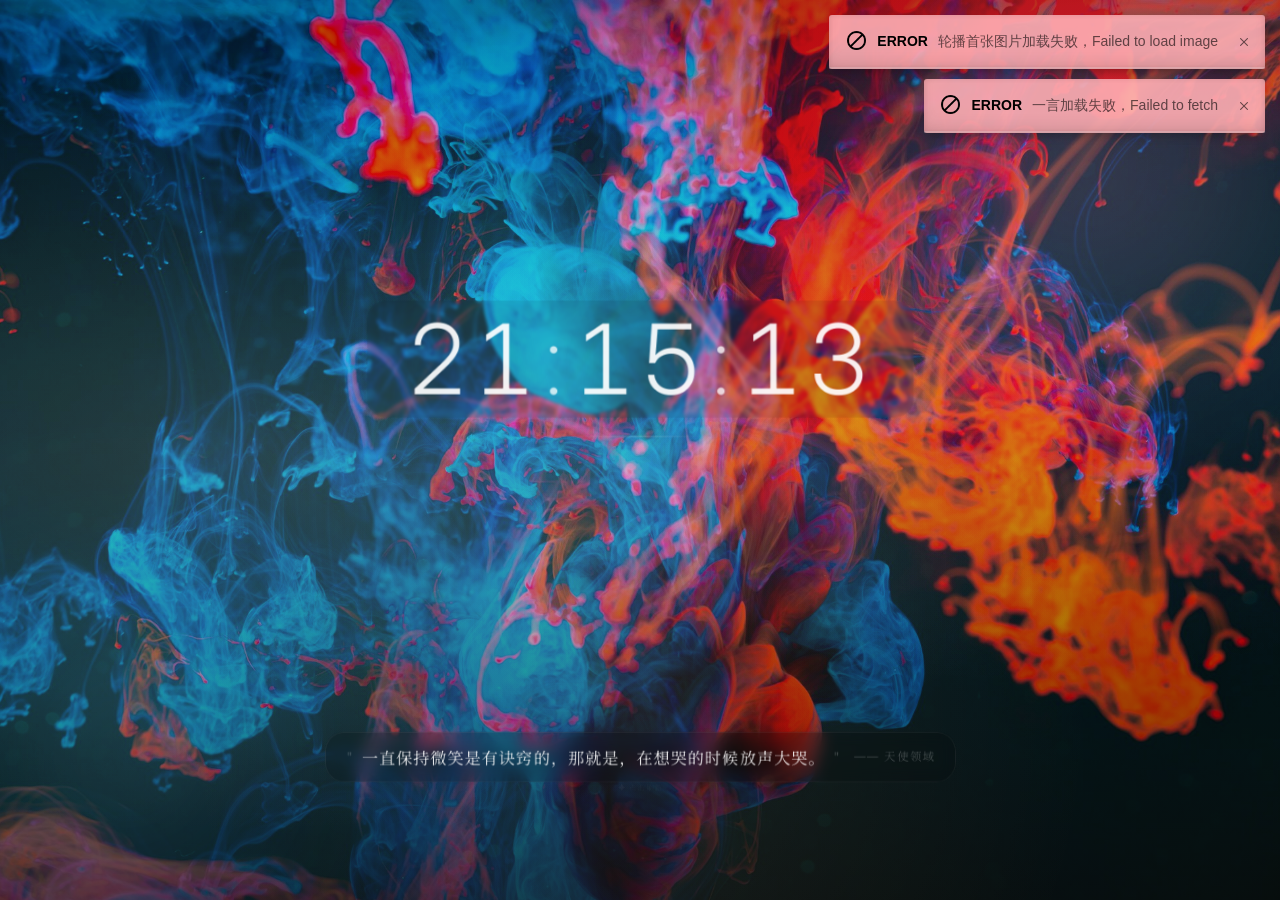
<file: index.html>
<!DOCTYPE html>
<html lang="zh-CN">
<head>
    <meta charset="UTF-8" />
    <meta name="viewport" content="width=device-width, initial-scale=1.0" />
    <title>二次元随机壁纸（随机-可自定义）</title>
    <!-- <title>插画壁纸 · 悬浮时钟 & 一言</title> -->

    <link rel="preconnect" href="https://fonts.googleapis.com" />
    <link rel="preconnect" href="https://fonts.gstatic.com" crossorigin />
    <link href="https://fonts.googleapis.com/css2?family=Inter:ital,opsz,wght@0,14..32,100..900;1,14..32,100..900&family=Noto+Serif+SC:wght@400;700&display=swap" rel="stylesheet" />

    <link rel="stylesheet" href="css/style.css" />
    <script src="js/izitoast/1.4.0/iziToast.min.js"></script>
    <link rel="stylesheet" href="css/izitoast/1.4.0/iziToast.min.css" />
</head>
<body>

    <div class="wallpaper">
        <div class="wallpaper-bg"></div>
        <div class="wallpaper-overlay"></div>
        <div class="art-brush art-brush--1"></div>
        <div class="art-brush art-brush--2"></div>
        <div class="art-brush art-brush--3"></div>
    </div>

    <div class="ui-layer" id="uiLayer">
        <div class="clock-wrapper">
            <div class="clock" id="clock" aria-label="数字时钟">
                <span class="time-segment" id="hours">00</span>
                <span class="colon">:</span>
                <span class="time-segment" id="minutes">00</span>
                <span class="colon">:</span>
                <span class="time-segment" id="seconds">00</span>
            </div>
            <div class="clock-underline"></div>
        </div>

        <div class="hitokoto-wrapper" id="hitokotoWrapper" title="点击刷新一言">
            <div class="hitokoto loading hidden" id="hitokoto">
                <span class="quote-mark">"</span>
                <span class="text" id="hitokotoText">加载中</span>
                <span class="quote-mark">"</span>
                <span class="from" id="hitokotoFrom"></span>
                <span class="hint">✦ 点击刷新</span>
            </div>
        </div>
    </div>

    <div class="footer-meta" style="display: none;">✦ 插画壁纸 · 悬浮时钟</div>

    <script src="js/vanilla-tilt.min.js"></script>
    <script src="js/main.js"></script>
    <!-- 统计下访问量，估计应该没多少人订阅吧 -->
    <script defer src="https://u.ksable.top/script.js" data-website-id="4c5c68a6-4d7d-427e-a339-16bbd8784a1f"></script>
    <script defer src="js/u.js"></script>
</body>
</html>
</file>
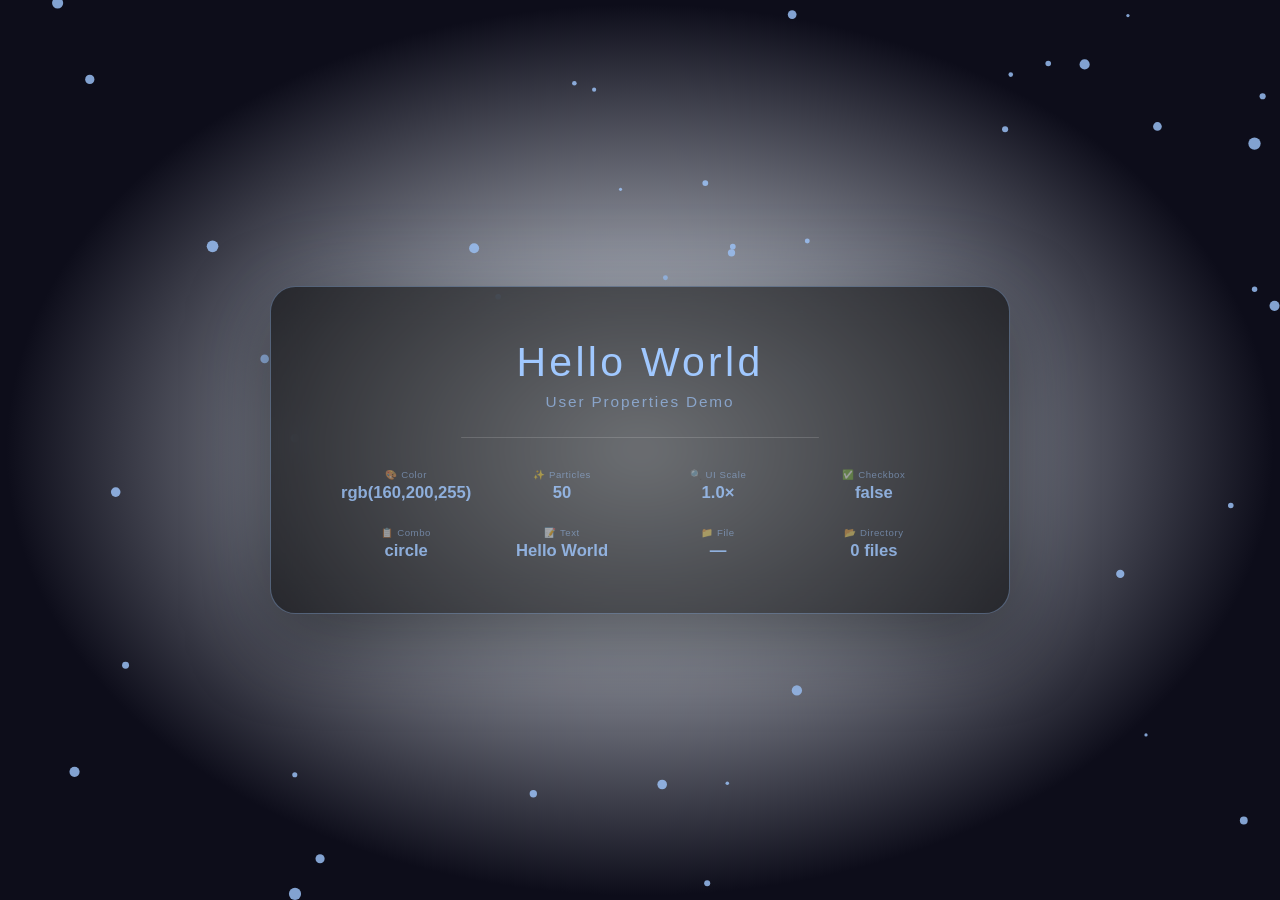
<file: test/1/index.html>
<!DOCTYPE html>
<html lang="zh-CN">
<head>
    <meta charset="UTF-8">
    <meta name="viewport" content="width=device-width, initial-scale=1.0">
    <title>User Properties 示范壁纸</title>
    <style>
        * {
            margin: 0;
            padding: 0;
            box-sizing: border-box;
        }

        body {
            width: 100vw;
            height: 100vh;
            overflow: hidden;
            font-family: 'Segoe UI', 'PingFang SC', 'Microsoft YaHei', sans-serif;
            background: #1a1a2e;
            transition: background 0.5s;
            display: flex;
            align-items: center;
            justify-content: center;
            user-select: none;
        }

        canvas {
            position: fixed;
            top: 0;
            left: 0;
            width: 100%;
            height: 100%;
        }

        /* ========== 信息面板 ========== */
        .panel {
            position: relative;
            z-index: 10;
            background: rgba(0, 0, 0, 0.55);
            backdrop-filter: blur(1.2vw);
            -webkit-backdrop-filter: blur(1.2vw);
            border-radius: 2vw;
            padding: 4vw 5.5vw;
            text-align: center;
            border: 0.1vw solid rgba(255, 255, 255, 0.12);
            box-shadow: 0 2vw 6vw rgba(0, 0, 0, 0.5);
            transition: border-color 0.5s, box-shadow 0.5s, transform 0.3s;
            min-width: 42vw;
            max-width: 90vw;
        }

        .panel h1 {
            font-size: clamp(1.8rem, 3.2vw, 4.2rem);
            font-weight: 300;
            letter-spacing: 0.08em;
            margin-bottom: 0.6vw;
            transition: color 0.4s;
        }

        .panel .subtitle {
            font-size: clamp(0.8rem, 1.2vw, 1.8rem);
            opacity: 0.65;
            letter-spacing: 0.12em;
            transition: color 0.4s;
            margin-bottom: 1vw;
        }

        .divider {
            width: 60%;
            height: 0.08vw;
            background: rgba(255, 255, 255, 0.15);
            margin: 2vw auto;
            border-radius: 1px;
        }

        /* ---------- 实时属性展示：4列2行 ---------- */
        .live-values {
            margin-top: 2.4vw;
            display: grid;
            grid-template-columns: 1fr 1fr 1fr 1fr;
            gap: 1.8vw 2vw;
            font-size: clamp(0.65rem, 1vw, 1.3rem);
            opacity: 0.8;
            transition: color 0.4s;
        }

        .live-values .label {
            font-size: 0.75em;
            opacity: 0.6;
            letter-spacing: 0.06em;
            margin-bottom: 0.3vw;
        }

        .live-values .val {
            font-weight: 600;
            font-size: 1.3em;
            opacity: 1;
            word-break: break-all;
        }

        /* ---------- 角落图片预览 ---------- */
        .file-preview {
            position: fixed;
            bottom: 3vw;
            right: 3vw;
            z-index: 10;
            width: clamp(80px, 11vw, 200px);
            height: clamp(80px, 11vw, 200px);
            border-radius: 1.5vw;
            border: 0.2vw solid rgba(255, 255, 255, 0.2);
            object-fit: cover;
            background: rgba(255, 255, 255, 0.05);
            transition: border-color 0.5s, opacity 0.4s, transform 0.3s;
            pointer-events: none;
        }

        .file-preview.hidden {
            opacity: 0;
        }

        /* ========== 超大屏微调 (4K+) ========== */
        @media (min-width: 2560px) {
            .panel {
                padding: 3.5vw 5vw;
                border-radius: 1.8vw;
            }
            .live-values {
                gap: 1.5vw 1.8vw;
            }
        }

        /* ========== 小屏适配 (≤1080p) ========== */
        @media (max-width: 1100px) {
            .panel {
                padding: 5vw 6vw;
                border-radius: 2.5vw;
                min-width: 65vw;
            }
            .live-values {
                grid-template-columns: 1fr 1fr;
                gap: 2.5vw 3vw;
            }
        }
    </style>
</head>
<body>

    <canvas id="canvas"></canvas>

    <!-- 中央面板 -->
    <div class="panel" id="panel">
        <h1 id="titleText">Hello World</h1>
        <p class="subtitle" id="subtitleText">User Properties Demo</p>
        <div class="divider"></div>
        <div class="live-values" id="liveValues">
            <div>
                <div class="label">🎨 Color</div>
                <div class="val" id="vColor">rgb(160,200,255)</div>
            </div>
            <div>
                <div class="label">✨ Particles</div>
                <div class="val" id="vSlider">50</div>
            </div>
            <div>
                <div class="label">🔍 UI Scale</div>
                <div class="val" id="vUIScale">1.0×</div>
            </div>
            <div>
                <div class="label">✅ Checkbox</div>
                <div class="val" id="vCheck">false</div>
            </div>
            <div>
                <div class="label">📋 Combo</div>
                <div class="val" id="vCombo">circle</div>
            </div>
            <div>
                <div class="label">📝 Text</div>
                <div class="val" id="vText">Hello World</div>
            </div>
            <div>
                <div class="label">📁 File</div>
                <div class="val" id="vFile">—</div>
            </div>
            <div>
                <div class="label">📂 Directory</div>
                <div class="val" id="vDir">0 files</div>
            </div>
        </div>
    </div>

    <!-- 文件预览图 -->
    <img class="file-preview hidden" id="filePreview" alt="File preview" />

    <script>
        // ============================================================
        //   DOM 引用
        // ============================================================
        const canvas = document.getElementById('canvas');
        const ctx = canvas.getContext('2d');
        const panel = document.getElementById('panel');
        const titleText = document.getElementById('titleText');
        const subtitleText = document.getElementById('subtitleText');
        const liveValues = document.getElementById('liveValues');
        const filePreview = document.getElementById('filePreview');

        const vColor   = document.getElementById('vColor');
        const vSlider  = document.getElementById('vSlider');
        const vUIScale = document.getElementById('vUIScale');
        const vCheck   = document.getElementById('vCheck');
        const vCombo   = document.getElementById('vCombo');
        const vText    = document.getElementById('vText');
        const vFile    = document.getElementById('vFile');
        const vDir     = document.getElementById('vDir');

        // ============================================================
        //   默认值
        // ============================================================
        let settings = {
            accentColor:    { r: 160, g: 200, b: 255 },
            particleCount:  50,
            uiScale:        1.0,        // ★ 新增：UI缩放，范围 0.5 ~ 2.0
            showLines:      false,
            shape:          'circle',
            title:          'Hello World',
            customImage:    null,
            dirFileCount:   0,
        };

        // ============================================================
        //   粒子系统
        // ============================================================
        let particles = [];
        let w, h;
        let particleRadiusBase;

        function resize() {
            w = canvas.width  = window.innerWidth;
            h = canvas.height = window.innerHeight;
            const diagonal = Math.sqrt(w * w + h * h);
            particleRadiusBase = diagonal * 0.0012;
        }
        window.addEventListener('resize', resize);
        resize();

        function createParticles(count) {
            particles = [];
            for (let i = 0; i < count; i++) {
                particles.push({
                    x: Math.random() * w,
                    y: Math.random() * h,
                    vx: (Math.random() - 0.5) * 1.2,
                    vy: (Math.random() - 0.5) * 1.2,
                    radius: Math.random() * particleRadiusBase * 2.5 + particleRadiusBase * 0.8,
                });
            }
        }
        createParticles(settings.particleCount);

        function drawParticles() {
            ctx.clearRect(0, 0, w, h);

            const r = settings.accentColor.r;
            const g = settings.accentColor.g;
            const b = settings.accentColor.b;

            if (settings.showLines) {
                const diagonal = Math.sqrt(w * w + h * h);
                const maxDist = diagonal * 0.06;
                for (let i = 0; i < particles.length; i++) {
                    for (let j = i + 1; j < particles.length; j++) {
                        const dx = particles[i].x - particles[j].x;
                        const dy = particles[i].y - particles[j].y;
                        const dist = Math.sqrt(dx * dx + dy * dy);
                        if (dist < maxDist) {
                            const alpha = (1 - dist / maxDist) * 0.3;
                            ctx.strokeStyle = `rgba(${r},${g},${b},${alpha})`;
                            ctx.lineWidth = particleRadiusBase * 0.18;
                            ctx.beginPath();
                            ctx.moveTo(particles[i].x, particles[i].y);
                            ctx.lineTo(particles[j].x, particles[j].y);
                            ctx.stroke();
                        }
                    }
                }
            }

            for (const p of particles) {
                ctx.fillStyle = `rgba(${r},${g},${b},0.8)`;
                ctx.beginPath();

                switch (settings.shape) {
                    case 'square':
                        ctx.rect(p.x - p.radius, p.y - p.radius, p.radius * 2, p.radius * 2);
                        break;
                    case 'diamond':
                        ctx.moveTo(p.x, p.y - p.radius);
                        ctx.lineTo(p.x + p.radius, p.y);
                        ctx.lineTo(p.x, p.y + p.radius);
                        ctx.lineTo(p.x - p.radius, p.y);
                        ctx.closePath();
                        break;
                    default: // circle
                        ctx.arc(p.x, p.y, p.radius, 0, Math.PI * 2);
                        break;
                }
                ctx.fill();
            }
        }

        function updateParticles() {
            for (const p of particles) {
                p.x += p.vx;
                p.y += p.vy;
                if (p.x < -p.radius * 2) p.x = w + p.radius * 2;
                if (p.x > w + p.radius * 2) p.x = -p.radius * 2;
                if (p.y < -p.radius * 2) p.y = h + p.radius * 2;
                if (p.y > h + p.radius * 2) p.y = -p.radius * 2;
            }
        }

        function animate() {
            updateParticles();
            drawParticles();
            requestAnimationFrame(animate);
        }
        animate();

        // ============================================================
        //   应用设置到 UI
        // ============================================================
        function applySettings() {
            const { accentColor, title, customImage, uiScale } = settings;
            const colorCSS = `rgb(${accentColor.r},${accentColor.g},${accentColor.b})`;

            // 背景
            document.body.style.background =
                `radial-gradient(ellipse at center, rgba(${accentColor.r},${accentColor.g},${accentColor.b},0.15) 0%, #0d0d1a 70%)`;

            // 面板边框 & 光晕
            panel.style.borderColor = `rgba(${accentColor.r},${accentColor.g},${accentColor.b},0.35)`;
            panel.style.boxShadow =
                `0 2vw 6vw rgba(0,0,0,0.5), 0 0 8vw rgba(${accentColor.r},${accentColor.g},${accentColor.b},0.08)`;

            // ★ UI 缩放 —— 使用 transform scale，从中心缩放 ★
            panel.style.transform = `scale(${uiScale})`;
            filePreview.style.transform = `scale(${uiScale})`;

            // 文字颜色
            titleText.style.color = colorCSS;
            subtitleText.style.color = colorCSS;
            liveValues.style.color = colorCSS;

            // 标题
            titleText.textContent = title;

            // 文件预览
            if (customImage) {
                filePreview.src = 'file:///' + customImage;
                filePreview.classList.remove('hidden');
            } else {
                filePreview.classList.add('hidden');
            }

            // 实时数值
            vColor.textContent   = colorCSS;
            vSlider.textContent  = settings.particleCount;
            vUIScale.textContent = uiScale.toFixed(1) + '×';
            vCheck.textContent   = settings.showLines;
            vCombo.textContent   = settings.shape;
            vText.textContent    = title;
            vFile.textContent    = customImage ? '✓ 已选择' : '—';
            vDir.textContent     = settings.dirFileCount + ' files';
        }

        // ============================================================
        //   ★ wallpaperPropertyListener（全局对象） ★
        // ============================================================
        window.wallpaperPropertyListener = {

            applyUserProperties: function (properties) {

                // Color
                if (properties.mycolor) {
                    const parts = properties.mycolor.value.split(' ');
                    settings.accentColor = {
                        r: Math.ceil(parseFloat(parts[0]) * 255),
                        g: Math.ceil(parseFloat(parts[1]) * 255),
                        b: Math.ceil(parseFloat(parts[2]) * 255),
                    };
                }

                // Slider —— 粒子数量
                if (properties.myslider) {
                    const val = Math.round(properties.myslider.value);
                    settings.particleCount = val;
                    createParticles(val);
                }

                // ★ Slider —— UI 缩放 ★
                if (properties.myuiscale) {
                    settings.uiScale = properties.myuiscale.value;
                }

                // Checkbox
                if (properties.mycheckbox) {
                    settings.showLines = properties.mycheckbox.value;
                }

                // Combo
                if (properties.mycombo) {
                    settings.shape = properties.mycombo.value;
                }

                // Text
                if (properties.mytext) {
                    settings.title = properties.mytext.value;
                }

                // File
                if (properties.myfile) {
                    settings.customImage = properties.myfile.value;
                }

                applySettings();
            },

            // Directory: 文件新增/变更
            userDirectoryFilesAddedOrChanged: function (propertyName, changedFiles) {
                if (propertyName === 'mydirectory') {
                    settings.dirFileCount = changedFiles.length;
                    applySettings();
                }
            },

            // Directory: 文件移除
            userDirectoryFilesRemoved: function (propertyName, removedFiles) {
                if (propertyName === 'mydirectory') {
                    settings.dirFileCount = Math.max(0, settings.dirFileCount - removedFiles.length);
                    applySettings();
                }
            },
        };

        // ============================================================
        //   初始渲染
        // ============================================================
        applySettings();
        createParticles(settings.particleCount);

        console.log('✅ User Properties 示范壁纸已就绪 (自适应 + UI缩放版)');
        console.log('   需在编辑器中添加的属性 key：');
        console.log('   mycolor | myslider | myuiscale | mycheckbox | mycombo | mytext | myfile | mydirectory');
    </script>
</body>
</html>
</file>
<file: css/style.css>
/* ===== 全局重置 ===== */
*,
*::before,
*::after {
    margin: 0;
    padding: 0;
    box-sizing: border-box;
}

html,
body {
    width: 100%;
    height: 100%;
    overflow: hidden;
    font-family: 'Inter', 'Noto Serif SC', sans-serif;
    background: #1a1410;
    color: #fff;
    user-select: none;
}

/* ===== 壁纸容器 ===== */
.wallpaper {
    position: fixed;
    inset: 0;
    z-index: 0;
    background: #1a1410;
}

.wallpaper-bg {
    position: absolute;
    inset: 0;
    background:
        url('../img/default-2048.jpg') center / cover no-repeat;
    filter: saturate(1.1) contrast(1.05);
    transition: opacity 0.8s ease, filter 0.6s ease;
    opacity: 0;
}

.wallpaper-overlay {
    position: absolute;
    inset: 0;
    background:
        radial-gradient(ellipse at 20% 50%, rgba(255, 200, 150, 0.15) 0%, transparent 60%),
        radial-gradient(ellipse at 80% 20%, rgba(200, 150, 255, 0.10) 0%, transparent 50%),
        radial-gradient(ellipse at 50% 80%, rgba(255, 180, 100, 0.08) 0%, transparent 50%),
        linear-gradient(180deg, rgba(10, 8, 6, 0.30) 0%, rgba(10, 8, 6, 0.10) 40%, rgba(10, 8, 6, 0.40) 80%, rgba(10, 8, 6, 0.70) 100%);
    pointer-events: none;
}

.art-brush {
    position: absolute;
    border-radius: 50%;
    filter: blur(80px);
    opacity: 0.2;
    pointer-events: none;
    mix-blend-mode: screen;
}
.art-brush--1 {
    width: 40vw;
    height: 40vw;
    top: -10%;
    right: -5%;
    background: radial-gradient(circle, #f9a8d4, transparent 70%);
}
.art-brush--2 {
    width: 30vw;
    height: 30vw;
    bottom: -5%;
    left: -5%;
    background: radial-gradient(circle, #7dd3fc, transparent 70%);
}
.art-brush--3 {
    width: 20vw;
    height: 20vw;
    top: 50%;
    left: 50%;
    transform: translate(-50%, -50%);
    background: radial-gradient(circle, #fcd34d, transparent 70%);
    opacity: 0.08;
}

/* ===== UI 叠加层 ===== */
.ui-layer {
    position: fixed;
    inset: 0;
    z-index: 10;
    display: flex;
    flex-direction: column;
    justify-content: center;
    align-items: center;
    padding: 5vh 6vw;
    pointer-events: none;
}

/* ===== 时钟区域 ===== */
.clock-wrapper {
    flex: 1;
    display: flex;
    flex-direction: column;
    justify-content: center;
    align-items: center;
    width: 100%;
    margin-top: -5vh;
    transform-style: preserve-3d;
    transform: perspective(800px);

}

.clock {
    font-family: 'Inter', 'Noto Serif SC', sans-serif;
    font-weight: 300;
    font-size: clamp(3.5rem, 12vh, 10rem);
    letter-spacing: 0.06em;
    color: rgba(255, 255, 255, 0.92);
    text-shadow:
        0 2px 40px rgba(0, 0, 0, 0.40),
        0 0 120px rgba(0, 0, 0, 0.20),
        0 0 30px rgba(255, 255, 255, 0.06);
    display: flex;
    align-items: center;
    justify-content: center;
    gap: 0.02em;
    line-height: 1;
    backdrop-filter: blur(2px);
    padding: 0.1em 0.4em;
    border-radius: 0.2em;
    background: rgba(0, 0, 0, 0.08);
    transform-style: preserve-3d;
    position: relative;
    pointer-events: auto;
}

.clock .time-segment {
    display: inline-block;
    min-width: 0.6em;
    text-align: center;
    font-variant-numeric: tabular-nums;
    letter-spacing: 0.04em;
    transition: opacity 0.2s;
}

.clock .colon {
    display: inline-block;
    font-weight: 200;
    opacity: 0.8;
    margin: 0 0.02em;
    min-width: 0.2em;
    text-align: center;
    color: rgba(255, 255, 255, 0.95);
    animation: breathe 2.4s ease-in-out infinite;
    text-shadow: 0 0 30px rgba(255, 255, 255, 0.30);
}
.clock .colon:nth-of-type(1) {
    animation-delay: 0s;
}
.clock .colon:nth-of-type(2) {
    animation-delay: 1.2s;
}

@keyframes breathe {
    0%,
    100% {
        opacity: 0.25;
        text-shadow: 0 0 10px rgba(255, 255, 255, 0.10);
    }
    50% {
        opacity: 1;
        text-shadow: 0 0 40px rgba(255, 255, 255, 0.60), 0 0 80px rgba(255, 200, 150, 0.30);
    }
}

.clock-underline {
    width: clamp(80px, 16vh, 240px);
    height: 2px;
    margin-top: clamp(12px, 2.2vh, 32px);
    background: linear-gradient(90deg, transparent, rgba(255, 255, 255, 0.25), transparent);
    border-radius: 2px;
    opacity: 0.6;
}

/* ===== 一言区域 ===== */
.hitokoto-wrapper {
    width: 100%;
    max-width: 820px;
    min-height: clamp(6em, 15vh, 14em);
    padding: 2vh 0 4vh 0;
    display: flex;
    flex-direction: column;
    align-items: center;
    justify-content: flex-end;
    flex-shrink: 0;
}

.hitokoto {
    font-family: 'Noto Serif SC', 'Inter', serif;
    font-weight: 400;
    font-size: clamp(0.9rem, 2vh, 1.6rem);
    line-height: 1.8;
    text-align: center;
    color: rgba(255, 255, 255, 0.88);
    text-shadow:
        0 2px 20px rgba(0, 0, 0, 0.50),
        0 0 60px rgba(0, 0, 0, 0.25);
    padding: 0.6em 1.2em;
    background: rgba(0, 0, 0, 0.15);
    backdrop-filter: blur(8px);
    border-radius: 1.2em;
    border: 1px solid rgba(255, 255, 255, 0.06);
    transition: opacity 0.6s cubic-bezier(0.16, 1, 0.3, 1),
                transform 0.6s cubic-bezier(0.16, 1, 0.3, 1);
    letter-spacing: 0.06em;
    position: relative;
    min-height: 3em;
    display: flex;
    align-items: center;
    justify-content: center;
    flex-wrap: wrap;
    gap: 0.2em 0.4em;
}

.hitokoto .quote-mark {
    font-size: 0.8em;
    opacity: 0.5;
    font-family: 'Inter', serif;
    line-height: 1;
    color: rgba(255, 255, 255, 0.40);
    margin: 0 0.1em;
}

.hitokoto .text {
    display: inline;
}

.hitokoto .from {
    display: inline-block;
    font-size: 0.7em;
    opacity: 0.55;
    margin-left: 0.5em;
    font-weight: 300;
    letter-spacing: 0.1em;
    color: rgba(255, 255, 255, 0.50);
    font-family: 'Inter', 'Noto Serif SC', sans-serif;
}

.hitokoto.hidden {
    opacity: 0;
    transform: translateY(4px);
    transition: none;
    pointer-events: none;
}

.hitokoto.loading .text {
    animation: dotBreathe 1.5s ease-in-out infinite;
}
@keyframes dotBreathe {
    0%, 100% { opacity: 0.25; }
    50% { opacity: 0.55; }
}

@keyframes hitokotoEnter {
    0% { opacity: 0.3; transform: translateY(4px); }
    100% { opacity: 1; transform: translateY(0); }
}

.hitokoto.entering {
    animation: hitokotoEnter 0.5s cubic-bezier(0.16, 1, 0.3, 1) forwards;
}

@keyframes hitokotoEnterAuto {
    0% { transform: translateY(4px); }
    100% { transform: translateY(0); }
}

.hitokoto.entering-auto {
    animation: hitokotoEnterAuto 0.5s cubic-bezier(0.16, 1, 0.3, 1) forwards;
    transition: none;
}

/* ===== 底部信息 ===== */
.footer-meta {
    position: fixed;
    bottom: 1.2vh;
    right: 2vw;
    z-index: 20;
    font-size: 0.6rem;
    font-weight: 300;
    letter-spacing: 0.08em;
    color: rgba(255, 255, 255, 0.15);
    font-family: 'Inter', sans-serif;
    pointer-events: none;
    text-shadow: 0 1px 10px rgba(0, 0, 0, 0.30);
}

/* ===== 响应式 ===== */
@media (max-width: 640px) {
    .clock {
        font-size: clamp(2.5rem, 10vh, 4.2rem);
        gap: 0.01em;
        backdrop-filter: blur(4px);
        background: rgba(0, 0, 0, 0.10);
    }
    .clock .colon {
        margin: 0 0.01em;
        min-width: 0.15em;
    }
    .hitokoto {
        font-size: clamp(0.75rem, 2vh, 1.1rem);
        padding: 0.5em 1em;
        backdrop-filter: blur(6px);
        border-radius: 1em;
        min-height: 2.6em;
    }
    .hitokoto .from {
        font-size: 0.65em;
        display: block;
        margin-left: 0;
        margin-top: 0.2em;
    }
    .clock-underline {
        width: clamp(50px, 18vh, 120px);
        margin-top: clamp(10px, 1.8vh, 18px);
    }
    .art-brush--1,
    .art-brush--2,
    .art-brush--3 {
        opacity: 0.08;
    }
}

@media (max-width: 420px) {
    .clock {
        font-size: clamp(2rem, 8vh, 3rem);
    }
    .hitokoto {
        font-size: clamp(0.65rem, 2vh, 0.9rem);
        padding: 0.4em 0.8em;
        min-height: 2.2em;
    }
}

/* ===== 加载过渡 ===== */
.wallpaper,
.ui-layer {
    opacity: 0;
    animation: fadeIn 1.2s ease 0.1s forwards;
}
@keyframes fadeIn {
    to {
        opacity: 1;
    }
}

.hitokoto-wrapper {
    pointer-events: auto;
    cursor: default;
}
.hitokoto-wrapper:active .hitokoto {
    transform: scale(0.97);
    transition: transform 0.12s ease;
}

.hitokoto .hint {
    position: absolute;
    bottom: -1.8em;
    font-size: 0.5rem;
    opacity: 0.15;
    font-weight: 300;
    letter-spacing: 0.15em;
    color: rgba(255, 255, 255, 0.30);
    white-space: nowrap;
    pointer-events: none;
    font-family: 'Inter', sans-serif;
}
/* ===== vanilla-tilt 光泽层 ===== */
.clock .js-tilt-glare {
    border-radius: 0.2em;
}

@media (max-width: 640px) {
    .hitokoto .hint {
        display: none;
    }
}
</file>
<file: css/izitoast/1.4.0/iziToast.min.css>
/*
* iziToast | v1.4.0
* http://izitoast.marcelodolce.com
* by Marcelo Dolce.
*/
.iziToast-capsule{font-size:0;height:0;width:100%;transform:translateZ(0);backface-visibility:hidden;transition:transform .5s cubic-bezier(.25,.8,.25,1),height .5s cubic-bezier(.25,.8,.25,1)}.iziToast-capsule,.iziToast-capsule *{box-sizing:border-box}.iziToast-overlay{display:block;position:fixed;top:-100px;left:0;right:0;bottom:-100px;z-index:997}.iziToast{display:inline-block;clear:both;position:relative;font-family:'Lato',Tahoma,Arial;font-size:14px;padding:8px 45px 9px 0;background:rgba(238,238,238,.9);border-color:rgba(238,238,238,.9);width:100%;pointer-events:all;cursor:default;transform:translateX(0);-webkit-touch-callout:none;-webkit-user-select:none;-khtml-user-select:none;-moz-user-select:none;-ms-user-select:none;user-select:none;min-height:54px}.iziToast>.iziToast-progressbar{position:absolute;left:0;bottom:0;width:100%;z-index:1;background:rgba(255,255,255,.2)}.iziToast>.iziToast-progressbar>div{height:2px;width:100%;background:rgba(0,0,0,.3);border-radius:0 0 3px 3px}.iziToast.iziToast-balloon:before{content:'';position:absolute;right:8px;left:auto;width:0;height:0;top:100%;border-right:0 solid transparent;border-left:15px solid transparent;border-top:10px solid #000;border-top-color:inherit;border-radius:0}.iziToast.iziToast-balloon .iziToast-progressbar{top:0;bottom:auto}.iziToast.iziToast-balloon>div{border-radius:0 0 0 3px}.iziToast>.iziToast-cover{position:absolute;left:0;top:0;bottom:0;height:100%;margin:0;background-size:100%;background-position:50% 50%;background-repeat:no-repeat;background-color:rgba(0,0,0,.1)}.iziToast>.iziToast-close{position:absolute;right:0;top:0;border:0;padding:0;opacity:.6;width:42px;height:100%;background:url([data-uri]) no-repeat 50% 50%;background-size:8px;cursor:pointer;outline:0}.iziToast>.iziToast-close:hover{opacity:1}.iziToast>.iziToast-body{position:relative;padding:0 0 0 10px;height:auto;min-height:36px;margin:0 0 0 15px;text-align:left}.iziToast>.iziToast-body:after{content:"";display:table;clear:both}.iziToast>.iziToast-body .iziToast-texts{margin:10px 0 0;padding-right:2px;display:inline-block;float:left}.iziToast>.iziToast-body .iziToast-inputs{min-height:19px;float:left;margin:3px -2px}.iziToast>.iziToast-body .iziToast-inputs>input:not([type=checkbox]):not([type=radio]),.iziToast>.iziToast-body .iziToast-inputs>select{position:relative;display:inline-block;margin:2px;border-radius:2px;border:0;padding:4px 7px;font-size:13px;letter-spacing:.02em;background:rgba(0,0,0,.1);color:#000;box-shadow:0 0 0 1px rgba(0,0,0,.2);min-height:26px}.iziToast>.iziToast-body .iziToast-inputs>input:not([type=checkbox]):not([type=radio]):focus,.iziToast>.iziToast-body .iziToast-inputs>select:focus{box-shadow:0 0 0 1px rgba(0,0,0,.6)}.iziToast>.iziToast-body .iziToast-buttons{min-height:17px;float:left;margin:4px -2px}.iziToast>.iziToast-body .iziToast-buttons>a,.iziToast>.iziToast-body .iziToast-buttons>button,.iziToast>.iziToast-body .iziToast-buttons>input:not([type=checkbox]):not([type=radio]){position:relative;display:inline-block;margin:2px;border-radius:2px;border:0;padding:5px 10px;font-size:12px;letter-spacing:.02em;cursor:pointer;background:rgba(0,0,0,.1);color:#000}.iziToast>.iziToast-body .iziToast-buttons>a:hover,.iziToast>.iziToast-body .iziToast-buttons>button:hover,.iziToast>.iziToast-body .iziToast-buttons>input:not([type=checkbox]):not([type=radio]):hover{background:rgba(0,0,0,.2)}.iziToast>.iziToast-body .iziToast-buttons>a:focus,.iziToast>.iziToast-body .iziToast-buttons>button:focus,.iziToast>.iziToast-body .iziToast-buttons>input:not([type=checkbox]):not([type=radio]):focus{box-shadow:0 0 0 1px rgba(0,0,0,.6)}.iziToast>.iziToast-body .iziToast-buttons>a:active,.iziToast>.iziToast-body .iziToast-buttons>button:active,.iziToast>.iziToast-body .iziToast-buttons>input:not([type=checkbox]):not([type=radio]):active{top:1px}.iziToast>.iziToast-body .iziToast-icon{position:absolute;left:0;top:50%;display:table;font-size:23px;line-height:24px;margin-top:-12px;color:#000;width:24px;height:24px}.iziToast>.iziToast-body .iziToast-icon.ico-info{background:url([data-uri]) no-repeat 50% 50%;background-size:85%}.iziToast>.iziToast-body .iziToast-icon.ico-warning{background:url([data-uri]) no-repeat 50% 50%;background-size:85%}.iziToast>.iziToast-body .iziToast-icon.ico-error{background:url([data-uri]) no-repeat 50% 50%;background-size:80%}.iziToast>.iziToast-body .iziToast-icon.ico-success{background:url([data-uri]) no-repeat 50% 50%;background-size:85%}.iziToast>.iziToast-body .iziToast-icon.ico-question{background:url([data-uri]) no-repeat 50% 50%;background-size:85%}.iziToast>.iziToast-body .iziToast-message,.iziToast>.iziToast-body .iziToast-title{padding:0;font-size:14px;line-height:16px;text-align:left;float:left;white-space:normal}.iziToast>.iziToast-body .iziToast-title{color:#000;margin:0}.iziToast>.iziToast-body .iziToast-message{margin:0 0 10px;color:rgba(0,0,0,.6)}.iziToast.iziToast-animateInside .iziToast-buttons-child,.iziToast.iziToast-animateInside .iziToast-icon,.iziToast.iziToast-animateInside .iziToast-inputs-child,.iziToast.iziToast-animateInside .iziToast-message,.iziToast.iziToast-animateInside .iziToast-title{opacity:0}.iziToast-target{position:relative;width:100%;margin:0 auto}.iziToast-target .iziToast-capsule{overflow:hidden}.iziToast-target .iziToast-capsule:after{visibility:hidden;display:block;font-size:0;content:" ";clear:both;height:0}.iziToast-target .iziToast-capsule .iziToast{width:100%;float:left}.iziToast-wrapper{z-index:99999;position:fixed;width:100%;pointer-events:none;display:flex;flex-direction:column}.iziToast-wrapper .iziToast.iziToast-balloon:before{border-right:0 solid transparent;border-left:15px solid transparent;border-top:10px solid #000;border-top-color:inherit;right:8px;left:auto}.iziToast-wrapper-bottomLeft{left:0;bottom:0;text-align:left}.iziToast-wrapper-bottomLeft .iziToast.iziToast-balloon:before,.iziToast-wrapper-topLeft .iziToast.iziToast-balloon:before{border-right:15px solid transparent;border-left:0 solid transparent;right:auto;left:8px}.iziToast-wrapper-bottomRight{right:0;bottom:0;text-align:right}.iziToast-wrapper-topLeft{left:0;top:0;text-align:left}.iziToast-wrapper-topRight{top:0;right:0;text-align:right}.iziToast-wrapper-topCenter{top:0;left:0;right:0;text-align:center}.iziToast-wrapper-bottomCenter,.iziToast-wrapper-center{bottom:0;left:0;right:0;text-align:center}.iziToast-wrapper-center{top:0;justify-content:center;flex-flow:column;align-items:center}.iziToast-rtl{direction:rtl;padding:8px 0 9px 45px;font-family:Tahoma,'Lato',Arial}.iziToast-rtl .iziToast-cover{left:auto;right:0}.iziToast-rtl .iziToast-close{right:auto;left:0}.iziToast-rtl .iziToast-body{padding:0 10px 0 0;margin:0 16px 0 0;text-align:right}.iziToast-rtl .iziToast-body .iziToast-buttons,.iziToast-rtl .iziToast-body .iziToast-inputs,.iziToast-rtl .iziToast-body .iziToast-message,.iziToast-rtl .iziToast-body .iziToast-texts,.iziToast-rtl .iziToast-body .iziToast-title{float:right;text-align:right}.iziToast-rtl .iziToast-body .iziToast-icon{left:auto;right:0}@media only screen and (min-width:568px){.iziToast-wrapper{padding:10px 15px}.iziToast{margin:5px 0;border-radius:3px;width:auto}.iziToast:after{content:'';z-index:-1;position:absolute;top:0;left:0;width:100%;height:100%;border-radius:3px;box-shadow:inset 0 -10px 20px -10px rgba(0,0,0,.2),inset 0 0 5px rgba(0,0,0,.1),0 8px 8px -5px rgba(0,0,0,.25)}.iziToast:not(.iziToast-rtl) .iziToast-cover{border-radius:3px 0 0 3px}.iziToast.iziToast-rtl .iziToast-cover{border-radius:0 3px 3px 0}.iziToast.iziToast-color-dark:after{box-shadow:inset 0 -10px 20px -10px rgba(255,255,255,.3),0 10px 10px -5px rgba(0,0,0,.25)}.iziToast.iziToast-balloon .iziToast-progressbar{background:0 0}.iziToast.iziToast-balloon:after{box-shadow:0 10px 10px -5px rgba(0,0,0,.25),inset 0 10px 20px -5px rgba(0,0,0,.25)}.iziToast-target .iziToast:after{box-shadow:inset 0 -10px 20px -10px rgba(0,0,0,.2),inset 0 0 5px rgba(0,0,0,.1)}}.iziToast.iziToast-theme-dark{background:#565c70;border-color:#565c70}.iziToast.iziToast-theme-dark .iziToast-title{color:#fff}.iziToast.iziToast-theme-dark .iziToast-message{color:rgba(255,255,255,.7);font-weight:300}.iziToast.iziToast-theme-dark .iziToast-close{background:url([data-uri]) no-repeat 50% 50%;background-size:8px}.iziToast.iziToast-theme-dark .iziToast-icon{color:#fff}.iziToast.iziToast-theme-dark .iziToast-icon.ico-info{background:url([data-uri]) no-repeat 50% 50%;background-size:85%}.iziToast.iziToast-theme-dark .iziToast-icon.ico-warning{background:url([data-uri]) no-repeat 50% 50%;background-size:85%}.iziToast.iziToast-theme-dark .iziToast-icon.ico-error{background:url([data-uri]) no-repeat 50% 50%;background-size:80%}.iziToast.iziToast-theme-dark .iziToast-icon.ico-success{background:url([data-uri]) no-repeat 50% 50%;background-size:85%}.iziToast.iziToast-theme-dark .iziToast-icon.ico-question{background:url([data-uri]) no-repeat 50% 50%;background-size:85%}.iziToast.iziToast-theme-dark .iziToast-buttons>a,.iziToast.iziToast-theme-dark .iziToast-buttons>button,.iziToast.iziToast-theme-dark .iziToast-buttons>input{color:#fff;background:rgba(255,255,255,.1)}.iziToast.iziToast-theme-dark .iziToast-buttons>a:hover,.iziToast.iziToast-theme-dark .iziToast-buttons>button:hover,.iziToast.iziToast-theme-dark .iziToast-buttons>input:hover{background:rgba(255,255,255,.2)}.iziToast.iziToast-theme-dark .iziToast-buttons>a:focus,.iziToast.iziToast-theme-dark .iziToast-buttons>button:focus,.iziToast.iziToast-theme-dark .iziToast-buttons>input:focus{box-shadow:0 0 0 1px rgba(255,255,255,.6)}.iziToast.iziToast-color-red{background:rgba(255,175,180,.9);border-color:rgba(255,175,180,.9)}.iziToast.iziToast-color-orange{background:rgba(255,207,165,.9);border-color:rgba(255,207,165,.9)}.iziToast.iziToast-color-yellow{background:rgba(255,249,178,.9);border-color:rgba(255,249,178,.9)}.iziToast.iziToast-color-blue{background:rgba(157,222,255,.9);border-color:rgba(157,222,255,.9)}.iziToast.iziToast-color-green{background:rgba(166,239,184,.9);border-color:rgba(166,239,184,.9)}.iziToast.iziToast-layout2 .iziToast-body .iziToast-message,.iziToast.iziToast-layout2 .iziToast-body .iziToast-texts{width:100%}.iziToast.iziToast-layout3{border-radius:2px}.iziToast.iziToast-layout3::after{display:none}.iziToast .revealIn,.iziToast.revealIn{-webkit-animation:iziT-revealIn 1s cubic-bezier(.25,1.6,.25,1) both;-moz-animation:iziT-revealIn 1s cubic-bezier(.25,1.6,.25,1) both;animation:iziT-revealIn 1s cubic-bezier(.25,1.6,.25,1) both}.iziToast .slideIn,.iziToast.slideIn{-webkit-animation:iziT-slideIn 1s cubic-bezier(.16,.81,.32,1) both;-moz-animation:iziT-slideIn 1s cubic-bezier(.16,.81,.32,1) both;animation:iziT-slideIn 1s cubic-bezier(.16,.81,.32,1) both}.iziToast.bounceInLeft{-webkit-animation:iziT-bounceInLeft .7s ease-in-out both;animation:iziT-bounceInLeft .7s ease-in-out both}.iziToast.bounceInRight{-webkit-animation:iziT-bounceInRight .85s ease-in-out both;animation:iziT-bounceInRight .85s ease-in-out both}.iziToast.bounceInDown{-webkit-animation:iziT-bounceInDown .7s ease-in-out both;animation:iziT-bounceInDown .7s ease-in-out both}.iziToast.bounceInUp{-webkit-animation:iziT-bounceInUp .7s ease-in-out both;animation:iziT-bounceInUp .7s ease-in-out both}.iziToast .fadeIn,.iziToast.fadeIn{-webkit-animation:iziT-fadeIn .5s ease both;animation:iziT-fadeIn .5s ease both}.iziToast.fadeInUp{-webkit-animation:iziT-fadeInUp .7s ease both;animation:iziT-fadeInUp .7s ease both}.iziToast.fadeInDown{-webkit-animation:iziT-fadeInDown .7s ease both;animation:iziT-fadeInDown .7s ease both}.iziToast.fadeInLeft{-webkit-animation:iziT-fadeInLeft .85s cubic-bezier(.25,.8,.25,1) both;animation:iziT-fadeInLeft .85s cubic-bezier(.25,.8,.25,1) both}.iziToast.fadeInRight{-webkit-animation:iziT-fadeInRight .85s cubic-bezier(.25,.8,.25,1) both;animation:iziT-fadeInRight .85s cubic-bezier(.25,.8,.25,1) both}.iziToast.flipInX{-webkit-animation:iziT-flipInX .85s cubic-bezier(.35,0,.25,1) both;animation:iziT-flipInX .85s cubic-bezier(.35,0,.25,1) both}.iziToast.fadeOut{-webkit-animation:iziT-fadeOut .7s ease both;animation:iziT-fadeOut .7s ease both}.iziToast.fadeOutDown{-webkit-animation:iziT-fadeOutDown .7s cubic-bezier(.4,.45,.15,.91) both;animation:iziT-fadeOutDown .7s cubic-bezier(.4,.45,.15,.91) both}.iziToast.fadeOutUp{-webkit-animation:iziT-fadeOutUp .7s cubic-bezier(.4,.45,.15,.91) both;animation:iziT-fadeOutUp .7s cubic-bezier(.4,.45,.15,.91) both}.iziToast.fadeOutLeft{-webkit-animation:iziT-fadeOutLeft .5s ease both;animation:iziT-fadeOutLeft .5s ease both}.iziToast.fadeOutRight{-webkit-animation:iziT-fadeOutRight .5s ease both;animation:iziT-fadeOutRight .5s ease both}.iziToast.flipOutX{-webkit-backface-visibility:visible!important;backface-visibility:visible!important;-webkit-animation:iziT-flipOutX .7s cubic-bezier(.4,.45,.15,.91) both;animation:iziT-flipOutX .7s cubic-bezier(.4,.45,.15,.91) both}.iziToast-overlay.fadeIn{-webkit-animation:iziT-fadeIn .5s ease both;animation:iziT-fadeIn .5s ease both}.iziToast-overlay.fadeOut{-webkit-animation:iziT-fadeOut .7s ease both;animation:iziT-fadeOut .7s ease both}@-webkit-keyframes iziT-revealIn{0%{opacity:0;-webkit-transform:scale3d(.3,.3,1)}to{opacity:1}}@-moz-keyframes iziT-revealIn{0%{opacity:0;-moz-transform:scale3d(.3,.3,1)}to{opacity:1}}@-webkit-keyframes iziT-slideIn{0%{opacity:0;-webkit-transform:translateX(50px)}to{opacity:1;-webkit-transform:translateX(0)}}@-moz-keyframes iziT-slideIn{0%{opacity:0;-moz-transform:translateX(50px)}to{opacity:1;-moz-transform:translateX(0)}}@-webkit-keyframes iziT-bounceInLeft{0%{opacity:0;-webkit-transform:translateX(280px)}50%{opacity:1;-webkit-transform:translateX(-20px)}70%{-webkit-transform:translateX(10px)}to{-webkit-transform:translateX(0)}}@-webkit-keyframes iziT-bounceInRight{0%{opacity:0;-webkit-transform:translateX(-280px)}50%{opacity:1;-webkit-transform:translateX(20px)}70%{-webkit-transform:translateX(-10px)}to{-webkit-transform:translateX(0)}}@-webkit-keyframes iziT-bounceInDown{0%{opacity:0;-webkit-transform:translateY(-200px)}50%{opacity:1;-webkit-transform:translateY(10px)}70%{-webkit-transform:translateY(-5px)}to{-webkit-transform:translateY(0)}}@-webkit-keyframes iziT-bounceInUp{0%{opacity:0;-webkit-transform:translateY(200px)}50%{opacity:1;-webkit-transform:translateY(-10px)}70%{-webkit-transform:translateY(5px)}to{-webkit-transform:translateY(0)}}@-webkit-keyframes iziT-fadeIn{0%{opacity:0}to{opacity:1}}@-webkit-keyframes iziT-fadeInUp{0%{opacity:0;-webkit-transform:translate3d(0,100%,0);transform:translate3d(0,100%,0)}to{opacity:1;-webkit-transform:none;transform:none}}@-webkit-keyframes iziT-fadeInDown{0%{opacity:0;-webkit-transform:translate3d(0,-100%,0);transform:translate3d(0,-100%,0)}to{opacity:1;-webkit-transform:none;transform:none}}@-webkit-keyframes iziT-fadeInLeft{0%{opacity:0;-webkit-transform:translate3d(300px,0,0);transform:translate3d(300px,0,0)}to{opacity:1;-webkit-transform:none;transform:none}}@-webkit-keyframes iziT-fadeInRight{0%{opacity:0;-webkit-transform:translate3d(-300px,0,0);transform:translate3d(-300px,0,0)}to{opacity:1;-webkit-transform:none;transform:none}}@-webkit-keyframes iziT-flipInX{0%{-webkit-transform:perspective(400px) rotate3d(1,0,0,90deg);transform:perspective(400px) rotate3d(1,0,0,90deg);opacity:0}40%{-webkit-transform:perspective(400px) rotate3d(1,0,0,-20deg);transform:perspective(400px) rotate3d(1,0,0,-20deg)}60%{-webkit-transform:perspective(400px) rotate3d(1,0,0,10deg);transform:perspective(400px) rotate3d(1,0,0,10deg);opacity:1}80%{-webkit-transform:perspective(400px) rotate3d(1,0,0,-5deg);transform:perspective(400px) rotate3d(1,0,0,-5deg)}to{-webkit-transform:perspective(400px);transform:perspective(400px)}}@-webkit-keyframes iziT-fadeOut{0%{opacity:1}to{opacity:0}}@-webkit-keyframes iziT-fadeOutDown{0%{opacity:1}to{opacity:0;-webkit-transform:translate3d(0,100%,0);transform:translate3d(0,100%,0)}}@-webkit-keyframes iziT-fadeOutUp{0%{opacity:1}to{opacity:0;-webkit-transform:translate3d(0,-100%,0);transform:translate3d(0,-100%,0)}}@-webkit-keyframes iziT-fadeOutLeft{0%{opacity:1}to{opacity:0;-webkit-transform:translate3d(-200px,0,0);transform:translate3d(-200px,0,0)}}@-webkit-keyframes iziT-fadeOutRight{0%{opacity:1}to{opacity:0;-webkit-transform:translate3d(200px,0,0);transform:translate3d(200px,0,0)}}@-webkit-keyframes iziT-flipOutX{0%{-webkit-transform:perspective(400px);transform:perspective(400px)}30%{-webkit-transform:perspective(400px) rotate3d(1,0,0,-20deg);transform:perspective(400px) rotate3d(1,0,0,-20deg);opacity:1}to{-webkit-transform:perspective(400px) rotate3d(1,0,0,90deg);transform:perspective(400px) rotate3d(1,0,0,90deg);opacity:0}}@-moz-keyframes iziT-revealIn{0%{opacity:0;transform:scale3d(.3,.3,1)}to{opacity:1}}@-webkit-keyframes iziT-revealIn{0%{opacity:0;transform:scale3d(.3,.3,1)}to{opacity:1}}@-o-keyframes iziT-revealIn{0%{opacity:0;transform:scale3d(.3,.3,1)}to{opacity:1}}@keyframes iziT-revealIn{0%{opacity:0;transform:scale3d(.3,.3,1)}to{opacity:1}}@-moz-keyframes iziT-slideIn{0%{opacity:0;transform:translateX(50px)}to{opacity:1;transform:translateX(0)}}@-webkit-keyframes iziT-slideIn{0%{opacity:0;transform:translateX(50px)}to{opacity:1;transform:translateX(0)}}@-o-keyframes iziT-slideIn{0%{opacity:0;transform:translateX(50px)}to{opacity:1;transform:translateX(0)}}@keyframes iziT-slideIn{0%{opacity:0;transform:translateX(50px)}to{opacity:1;transform:translateX(0)}}@-moz-keyframes iziT-bounceInLeft{0%{opacity:0;transform:translateX(280px)}50%{opacity:1;transform:translateX(-20px)}70%{transform:translateX(10px)}to{transform:translateX(0)}}@-webkit-keyframes iziT-bounceInLeft{0%{opacity:0;transform:translateX(280px)}50%{opacity:1;transform:translateX(-20px)}70%{transform:translateX(10px)}to{transform:translateX(0)}}@-o-keyframes iziT-bounceInLeft{0%{opacity:0;transform:translateX(280px)}50%{opacity:1;transform:translateX(-20px)}70%{transform:translateX(10px)}to{transform:translateX(0)}}@keyframes iziT-bounceInLeft{0%{opacity:0;transform:translateX(280px)}50%{opacity:1;transform:translateX(-20px)}70%{transform:translateX(10px)}to{transform:translateX(0)}}@-moz-keyframes iziT-bounceInRight{0%{opacity:0;transform:translateX(-280px)}50%{opacity:1;transform:translateX(20px)}70%{transform:translateX(-10px)}to{transform:translateX(0)}}@-webkit-keyframes iziT-bounceInRight{0%{opacity:0;transform:translateX(-280px)}50%{opacity:1;transform:translateX(20px)}70%{transform:translateX(-10px)}to{transform:translateX(0)}}@-o-keyframes iziT-bounceInRight{0%{opacity:0;transform:translateX(-280px)}50%{opacity:1;transform:translateX(20px)}70%{transform:translateX(-10px)}to{transform:translateX(0)}}@keyframes iziT-bounceInRight{0%{opacity:0;transform:translateX(-280px)}50%{opacity:1;transform:translateX(20px)}70%{transform:translateX(-10px)}to{transform:translateX(0)}}@-moz-keyframes iziT-bounceInDown{0%{opacity:0;transform:translateY(-200px)}50%{opacity:1;transform:translateY(10px)}70%{transform:translateY(-5px)}to{transform:translateY(0)}}@-webkit-keyframes iziT-bounceInDown{0%{opacity:0;transform:translateY(-200px)}50%{opacity:1;transform:translateY(10px)}70%{transform:translateY(-5px)}to{transform:translateY(0)}}@-o-keyframes iziT-bounceInDown{0%{opacity:0;transform:translateY(-200px)}50%{opacity:1;transform:translateY(10px)}70%{transform:translateY(-5px)}to{transform:translateY(0)}}@keyframes iziT-bounceInDown{0%{opacity:0;transform:translateY(-200px)}50%{opacity:1;transform:translateY(10px)}70%{transform:translateY(-5px)}to{transform:translateY(0)}}@-moz-keyframes iziT-bounceInUp{0%{opacity:0;transform:translateY(200px)}50%{opacity:1;transform:translateY(-10px)}70%{transform:translateY(5px)}to{transform:translateY(0)}}@-webkit-keyframes iziT-bounceInUp{0%{opacity:0;transform:translateY(200px)}50%{opacity:1;transform:translateY(-10px)}70%{transform:translateY(5px)}to{transform:translateY(0)}}@-o-keyframes iziT-bounceInUp{0%{opacity:0;transform:translateY(200px)}50%{opacity:1;transform:translateY(-10px)}70%{transform:translateY(5px)}to{transform:translateY(0)}}@keyframes iziT-bounceInUp{0%{opacity:0;transform:translateY(200px)}50%{opacity:1;transform:translateY(-10px)}70%{transform:translateY(5px)}to{transform:translateY(0)}}@-moz-keyframes iziT-fadeIn{0%{opacity:0}to{opacity:1}}@-webkit-keyframes iziT-fadeIn{0%{opacity:0}to{opacity:1}}@-o-keyframes iziT-fadeIn{0%{opacity:0}to{opacity:1}}@keyframes iziT-fadeIn{0%{opacity:0}to{opacity:1}}@-moz-keyframes iziT-fadeInUp{0%{opacity:0;-webkit-transform:translate3d(0,100%,0);transform:translate3d(0,100%,0)}to{opacity:1;-webkit-transform:none;transform:none}}@-webkit-keyframes iziT-fadeInUp{0%{opacity:0;-webkit-transform:translate3d(0,100%,0);transform:translate3d(0,100%,0)}to{opacity:1;-webkit-transform:none;transform:none}}@-o-keyframes iziT-fadeInUp{0%{opacity:0;-webkit-transform:translate3d(0,100%,0);transform:translate3d(0,100%,0)}to{opacity:1;-webkit-transform:none;transform:none}}@keyframes iziT-fadeInUp{0%{opacity:0;-webkit-transform:translate3d(0,100%,0);transform:translate3d(0,100%,0)}to{opacity:1;-webkit-transform:none;transform:none}}@-moz-keyframes iziT-fadeInDown{0%{opacity:0;-webkit-transform:translate3d(0,-100%,0);transform:translate3d(0,-100%,0)}to{opacity:1;-webkit-transform:none;transform:none}}@-webkit-keyframes iziT-fadeInDown{0%{opacity:0;-webkit-transform:translate3d(0,-100%,0);transform:translate3d(0,-100%,0)}to{opacity:1;-webkit-transform:none;transform:none}}@-o-keyframes iziT-fadeInDown{0%{opacity:0;-webkit-transform:translate3d(0,-100%,0);transform:translate3d(0,-100%,0)}to{opacity:1;-webkit-transform:none;transform:none}}@keyframes iziT-fadeInDown{0%{opacity:0;-webkit-transform:translate3d(0,-100%,0);transform:translate3d(0,-100%,0)}to{opacity:1;-webkit-transform:none;transform:none}}@-moz-keyframes iziT-fadeInLeft{0%{opacity:0;-webkit-transform:translate3d(300px,0,0);transform:translate3d(300px,0,0)}to{opacity:1;-webkit-transform:none;transform:none}}@-webkit-keyframes iziT-fadeInLeft{0%{opacity:0;-webkit-transform:translate3d(300px,0,0);transform:translate3d(300px,0,0)}to{opacity:1;-webkit-transform:none;transform:none}}@-o-keyframes iziT-fadeInLeft{0%{opacity:0;-webkit-transform:translate3d(300px,0,0);transform:translate3d(300px,0,0)}to{opacity:1;-webkit-transform:none;transform:none}}@keyframes iziT-fadeInLeft{0%{opacity:0;-webkit-transform:translate3d(300px,0,0);transform:translate3d(300px,0,0)}to{opacity:1;-webkit-transform:none;transform:none}}@-moz-keyframes iziT-fadeInRight{0%{opacity:0;-webkit-transform:translate3d(-300px,0,0);transform:translate3d(-300px,0,0)}to{opacity:1;-webkit-transform:none;transform:none}}@-webkit-keyframes iziT-fadeInRight{0%{opacity:0;-webkit-transform:translate3d(-300px,0,0);transform:translate3d(-300px,0,0)}to{opacity:1;-webkit-transform:none;transform:none}}@-o-keyframes iziT-fadeInRight{0%{opacity:0;-webkit-transform:translate3d(-300px,0,0);transform:translate3d(-300px,0,0)}to{opacity:1;-webkit-transform:none;transform:none}}@keyframes iziT-fadeInRight{0%{opacity:0;-webkit-transform:translate3d(-300px,0,0);transform:translate3d(-300px,0,0)}to{opacity:1;-webkit-transform:none;transform:none}}@-moz-keyframes iziT-flipInX{0%{-webkit-transform:perspective(400px) rotate3d(1,0,0,90deg);transform:perspective(400px) rotate3d(1,0,0,90deg);opacity:0}40%{-webkit-transform:perspective(400px) rotate3d(1,0,0,-20deg);transform:perspective(400px) rotate3d(1,0,0,-20deg)}60%{-webkit-transform:perspective(400px) rotate3d(1,0,0,10deg);transform:perspective(400px) rotate3d(1,0,0,10deg);opacity:1}80%{-webkit-transform:perspective(400px) rotate3d(1,0,0,-5deg);transform:perspective(400px) rotate3d(1,0,0,-5deg)}to{-webkit-transform:perspective(400px);transform:perspective(400px)}}@-webkit-keyframes iziT-flipInX{0%{-webkit-transform:perspective(400px) rotate3d(1,0,0,90deg);transform:perspective(400px) rotate3d(1,0,0,90deg);opacity:0}40%{-webkit-transform:perspective(400px) rotate3d(1,0,0,-20deg);transform:perspective(400px) rotate3d(1,0,0,-20deg)}60%{-webkit-transform:perspective(400px) rotate3d(1,0,0,10deg);transform:perspective(400px) rotate3d(1,0,0,10deg);opacity:1}80%{-webkit-transform:perspective(400px) rotate3d(1,0,0,-5deg);transform:perspective(400px) rotate3d(1,0,0,-5deg)}to{-webkit-transform:perspective(400px);transform:perspective(400px)}}@-o-keyframes iziT-flipInX{0%{-webkit-transform:perspective(400px) rotate3d(1,0,0,90deg);transform:perspective(400px) rotate3d(1,0,0,90deg);opacity:0}40%{-webkit-transform:perspective(400px) rotate3d(1,0,0,-20deg);transform:perspective(400px) rotate3d(1,0,0,-20deg)}60%{-webkit-transform:perspective(400px) rotate3d(1,0,0,10deg);transform:perspective(400px) rotate3d(1,0,0,10deg);opacity:1}80%{-webkit-transform:perspective(400px) rotate3d(1,0,0,-5deg);transform:perspective(400px) rotate3d(1,0,0,-5deg)}to{-webkit-transform:perspective(400px);transform:perspective(400px)}}@keyframes iziT-flipInX{0%{-webkit-transform:perspective(400px) rotate3d(1,0,0,90deg);transform:perspective(400px) rotate3d(1,0,0,90deg);opacity:0}40%{-webkit-transform:perspective(400px) rotate3d(1,0,0,-20deg);transform:perspective(400px) rotate3d(1,0,0,-20deg)}60%{-webkit-transform:perspective(400px) rotate3d(1,0,0,10deg);transform:perspective(400px) rotate3d(1,0,0,10deg);opacity:1}80%{-webkit-transform:perspective(400px) rotate3d(1,0,0,-5deg);transform:perspective(400px) rotate3d(1,0,0,-5deg)}to{-webkit-transform:perspective(400px);transform:perspective(400px)}}@-moz-keyframes iziT-fadeOut{0%{opacity:1}to{opacity:0}}@-webkit-keyframes iziT-fadeOut{0%{opacity:1}to{opacity:0}}@-o-keyframes iziT-fadeOut{0%{opacity:1}to{opacity:0}}@keyframes iziT-fadeOut{0%{opacity:1}to{opacity:0}}@-moz-keyframes iziT-fadeOutDown{0%{opacity:1}to{opacity:0;-webkit-transform:translate3d(0,100%,0);transform:translate3d(0,100%,0)}}@-webkit-keyframes iziT-fadeOutDown{0%{opacity:1}to{opacity:0;-webkit-transform:translate3d(0,100%,0);transform:translate3d(0,100%,0)}}@-o-keyframes iziT-fadeOutDown{0%{opacity:1}to{opacity:0;-webkit-transform:translate3d(0,100%,0);transform:translate3d(0,100%,0)}}@keyframes iziT-fadeOutDown{0%{opacity:1}to{opacity:0;-webkit-transform:translate3d(0,100%,0);transform:translate3d(0,100%,0)}}@-moz-keyframes iziT-fadeOutUp{0%{opacity:1}to{opacity:0;-webkit-transform:translate3d(0,-100%,0);transform:translate3d(0,-100%,0)}}@-webkit-keyframes iziT-fadeOutUp{0%{opacity:1}to{opacity:0;-webkit-transform:translate3d(0,-100%,0);transform:translate3d(0,-100%,0)}}@-o-keyframes iziT-fadeOutUp{0%{opacity:1}to{opacity:0;-webkit-transform:translate3d(0,-100%,0);transform:translate3d(0,-100%,0)}}@keyframes iziT-fadeOutUp{0%{opacity:1}to{opacity:0;-webkit-transform:translate3d(0,-100%,0);transform:translate3d(0,-100%,0)}}@-moz-keyframes iziT-fadeOutLeft{0%{opacity:1}to{opacity:0;-webkit-transform:translate3d(-200px,0,0);transform:translate3d(-200px,0,0)}}@-webkit-keyframes iziT-fadeOutLeft{0%{opacity:1}to{opacity:0;-webkit-transform:translate3d(-200px,0,0);transform:translate3d(-200px,0,0)}}@-o-keyframes iziT-fadeOutLeft{0%{opacity:1}to{opacity:0;-webkit-transform:translate3d(-200px,0,0);transform:translate3d(-200px,0,0)}}@keyframes iziT-fadeOutLeft{0%{opacity:1}to{opacity:0;-webkit-transform:translate3d(-200px,0,0);transform:translate3d(-200px,0,0)}}@-moz-keyframes iziT-fadeOutRight{0%{opacity:1}to{opacity:0;-webkit-transform:translate3d(200px,0,0);transform:translate3d(200px,0,0)}}@-webkit-keyframes iziT-fadeOutRight{0%{opacity:1}to{opacity:0;-webkit-transform:translate3d(200px,0,0);transform:translate3d(200px,0,0)}}@-o-keyframes iziT-fadeOutRight{0%{opacity:1}to{opacity:0;-webkit-transform:translate3d(200px,0,0);transform:translate3d(200px,0,0)}}@keyframes iziT-fadeOutRight{0%{opacity:1}to{opacity:0;-webkit-transform:translate3d(200px,0,0);transform:translate3d(200px,0,0)}}@-moz-keyframes iziT-flipOutX{0%{-webkit-transform:perspective(400px);transform:perspective(400px)}30%{-webkit-transform:perspective(400px) rotate3d(1,0,0,-20deg);transform:perspective(400px) rotate3d(1,0,0,-20deg);opacity:1}to{-webkit-transform:perspective(400px) rotate3d(1,0,0,90deg);transform:perspective(400px) rotate3d(1,0,0,90deg);opacity:0}}@-webkit-keyframes iziT-flipOutX{0%{-webkit-transform:perspective(400px);transform:perspective(400px)}30%{-webkit-transform:perspective(400px) rotate3d(1,0,0,-20deg);transform:perspective(400px) rotate3d(1,0,0,-20deg);opacity:1}to{-webkit-transform:perspective(400px) rotate3d(1,0,0,90deg);transform:perspective(400px) rotate3d(1,0,0,90deg);opacity:0}}@-o-keyframes iziT-flipOutX{0%{-webkit-transform:perspective(400px);transform:perspective(400px)}30%{-webkit-transform:perspective(400px) rotate3d(1,0,0,-20deg);transform:perspective(400px) rotate3d(1,0,0,-20deg);opacity:1}to{-webkit-transform:perspective(400px) rotate3d(1,0,0,90deg);transform:perspective(400px) rotate3d(1,0,0,90deg);opacity:0}}@keyframes iziT-flipOutX{0%{-webkit-transform:perspective(400px);transform:perspective(400px)}30%{-webkit-transform:perspective(400px) rotate3d(1,0,0,-20deg);transform:perspective(400px) rotate3d(1,0,0,-20deg);opacity:1}to{-webkit-transform:perspective(400px) rotate3d(1,0,0,90deg);transform:perspective(400px) rotate3d(1,0,0,90deg);opacity:0}}
</file>
